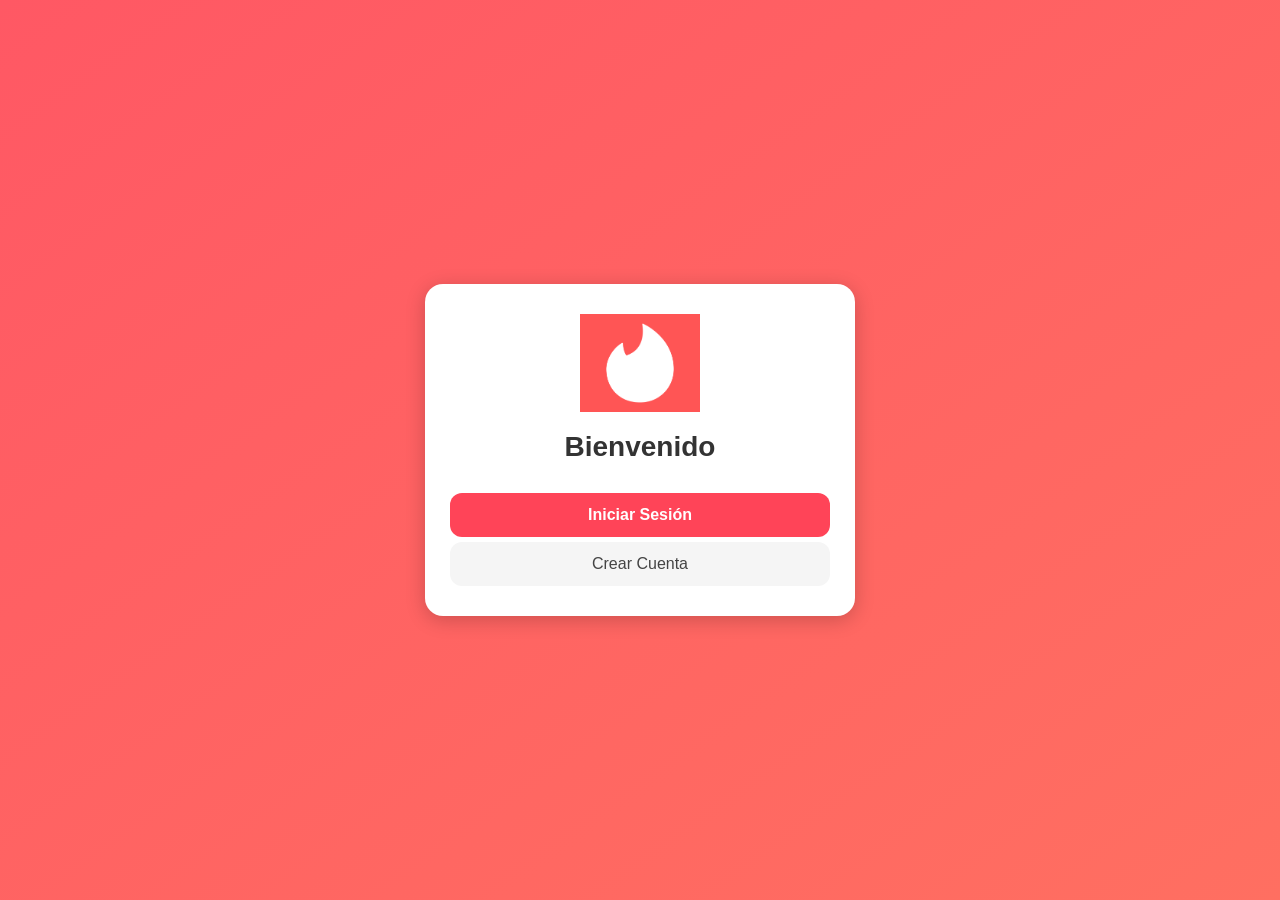
<file: frontend/public_html/index.html>
<!DOCTYPE html>
<html lang="es">
    <head>
        <meta charset="UTF-8">
        <meta name="viewport" content="width=device-width, initial-scale=1.0">
        <title>Tinder App</title>
        <link rel="stylesheet" href="css/styles.css">
    </head>
    <body>

        <div class="container">

            <img src="img/tinder-logo.png" class="logo" alt="Logo Tinder">

            <h1 class="title">Bienvenido</h1>

            <button class="btn btn-dark" onclick="window.location.href = 'login.html'">Iniciar Sesión</button>
            <button class="btn btn-light" onclick="window.location.href = 'registro.html'">Crear Cuenta</button>

        </div>

    </body>
</html>
</file>
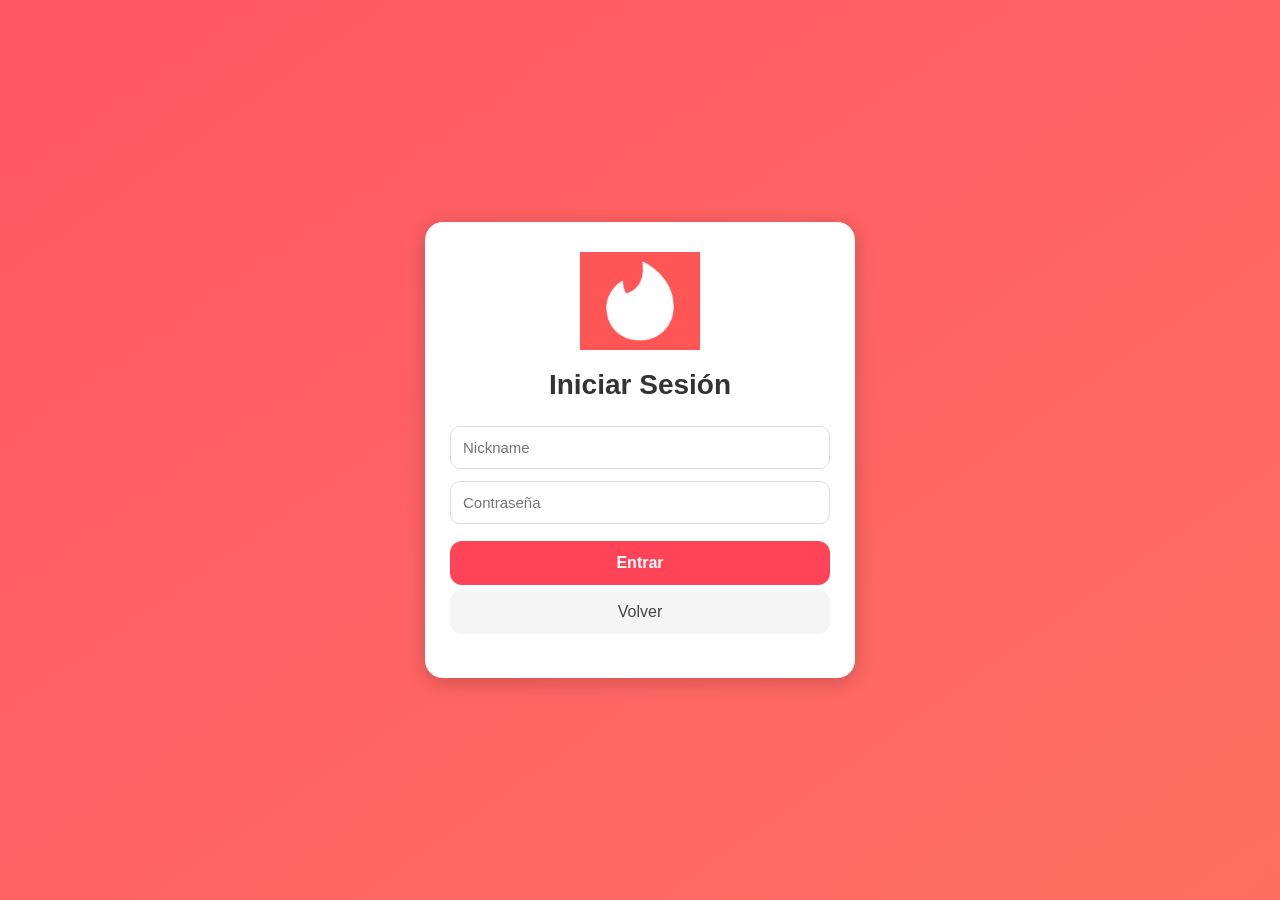
<file: frontend/public_html/login.html>
<!DOCTYPE html>
<html lang="es">
    <head>
        <meta charset="UTF-8">
        <meta name="viewport" content="width=device-width, initial-scale=1.0">
        <title>Iniciar Sesión</title>
        <link rel="stylesheet" href="css/styles.css">
    </head>
    <body>

        <div class="container">

            <img src="img/tinder-logo.png" class="logo">

            <h1 class="title">Iniciar Sesión</h1>

            <form id="loginForm" class="form">
                <input type="text" id="nickname" placeholder="Nickname" required>
                <input type="password" id="password" placeholder="Contraseña" required>

                <button class="btn btn-dark">Entrar</button>
            </form>

            <button class="btn btn-light" onclick="goBack()">Volver</button>

            <p id="mensaje"></p>
        </div>

        <script src="js/login.js"></script>
    </body>
</html>
</file>
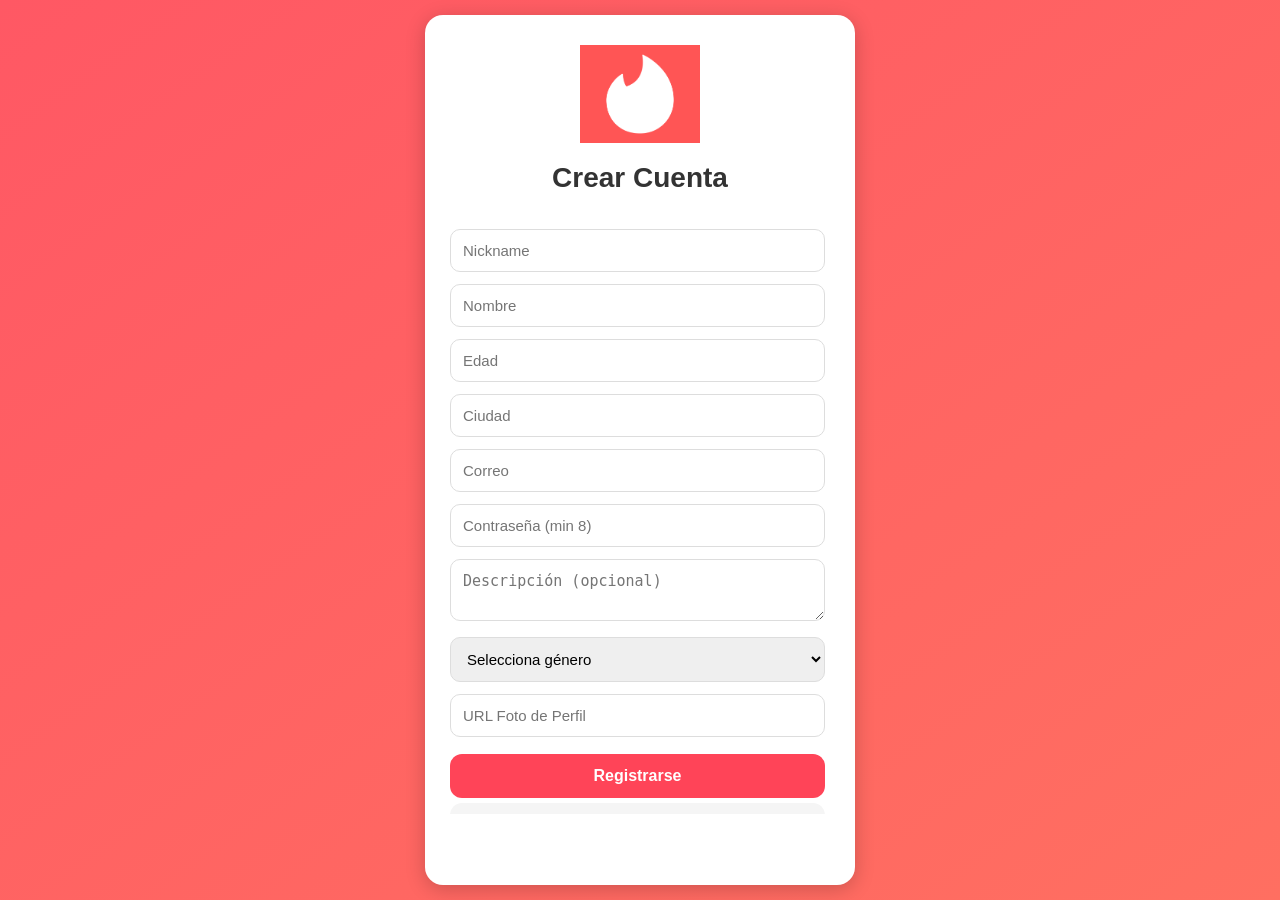
<file: frontend/public_html/registro.html>
<!DOCTYPE html>
<html lang="es">
    <head>
        <meta charset="UTF-8">
        <meta name="viewport" content="width=device-width, initial-scale=1.0">
        <title>Registrarse</title>
        <link rel="stylesheet" href="css/styles.css">
    </head>
    <body>

        <div class="container form-scroll">

            <img src="img/tinder-logo.png" class="logo">

            <h1 class="title">Crear Cuenta</h1>

            <div class="scroll-area">

                <form id="registroForm" class="form">

                    <input type="text" id="nickname" placeholder="Nickname" required>
                    <input type="text" id="nombre" placeholder="Nombre" required>
                    <input type="number" id="edad" placeholder="Edad" min="18" required>
                    <input type="text" id="ciudad" placeholder="Ciudad" required>
                    <input type="email" id="correo" placeholder="Correo" required>
                    <input type="password" id="password" placeholder="Contraseña (min 8)" required>

                    <textarea id="descripcion" placeholder="Descripción (opcional)"></textarea>

                    <select id="genero">
                        <option value="">Selecciona género</option>
                        <option value="Hombre">Hombre</option>
                        <option value="Mujer">Mujer</option>
                        <option value="Otro">Otro</option>
                    </select>

                    <input type="text" id="fotoPerfil" placeholder="URL Foto de Perfil">

                    <button class="btn btn-dark">Registrarse</button>

                </form>

                <button class="btn btn-light" onclick="goBack()">Volver</button>

                <p id="mensaje"></p>

            </div>
        </div>
        <script src="js/registro.js"></script>
    </body>
</html>
</file>
<file: frontend/public_html/css/styles.css>
/* ====== GENERAL ====== */
body {
    margin: 0;
    font-family: Arial, sans-serif;
    background: linear-gradient(to bottom right, #ff5864, #ff6f61);
    background-attachment: fixed;
    display: flex;
    justify-content: center;
    align-items: center;
    height: 100vh;
}

/* Contenedor estilo app */
.container {
    width: 90%;
    max-width: 380px;
    background: white;
    padding: 30px 25px;
    border-radius: 18px;
    box-shadow: 0px 4px 20px rgba(0,0,0,0.2);
    text-align: center;
}

/* Logo Tinder */
.logo {
    display: block;
    margin: 0 auto;
    width: 120px;
    height: auto;
}


/* Títulos */
.title {
    font-size: 28px;
    font-weight: bold;
    margin-bottom: 25px;
    color: #333;
    text-align: center;
}

/* Formularios */
.form input,
.form textarea,
.form select {
    width: 100%;
    padding: 12px;
    border-radius: 10px;
    border: 1px solid #ddd;
    font-size: 15px;
    margin-bottom: 12px;
    box-sizing: border-box;
}

/* Botones */
.btn {
    width: 100%;
    padding: 13px;
    border-radius: 12px;
    border: none;
    font-size: 16px;
    cursor: pointer;
    margin-top: 5px;
}

/* Botón principal */
.btn-dark {
    background-color: #ff4458;
    color: white;
    font-weight: bold;
    transition: 0.2s;
}

.btn-dark:hover {
    background-color: #ff2a4d;
}

/* Botón secundario */
.btn-light {
    background-color: #f5f5f5;
    color: #444;
}

.btn-light:hover {
    background-color: #e8e8e8;
}

/* Mensaje */
#mensaje {
    margin-top: 12px;
    font-size: 14px;
    font-weight: bold;
}

/* Home tarjetas */
.card {
    background: white;
    padding: 20px;
    border-radius: 15px;
    box-shadow: 0px 3px 10px rgba(0,0,0,0.15);
}

.profile-pic {
    width: 100%;
    border-radius: 15px;
    margin-bottom: 15px;
}

.username {
    font-size: 22px;
    font-weight: bold;
}

.city {
    margin-top: -5px;
    font-size: 15px;
    color: #666;
}

/* RESPONSIVE */
@media (max-height: 650px) {
    .container {
        margin-top: 20px;
        margin-bottom: 20px;
    }
}

/* ===== SCROLL INTERNO EN FORMULARIO ===== */

.form-scroll {
    display: flex;
    flex-direction: column;
    height: 90vh; /* ocupa casi toda la pantalla */
    justify-content: flex-start;
}

.scroll-area {
    overflow-y: auto;
    margin-top: 10px;
    padding-right: 5px;
    max-height: 65vh; /* controla el scroll */
}

/* Estilizar barra de scroll (opcional y bonito) */
.scroll-area::-webkit-scrollbar {
    width: 6px;
}

.scroll-area::-webkit-scrollbar-thumb {
    background: #ff5864;
    border-radius: 10px;
}
</file>
